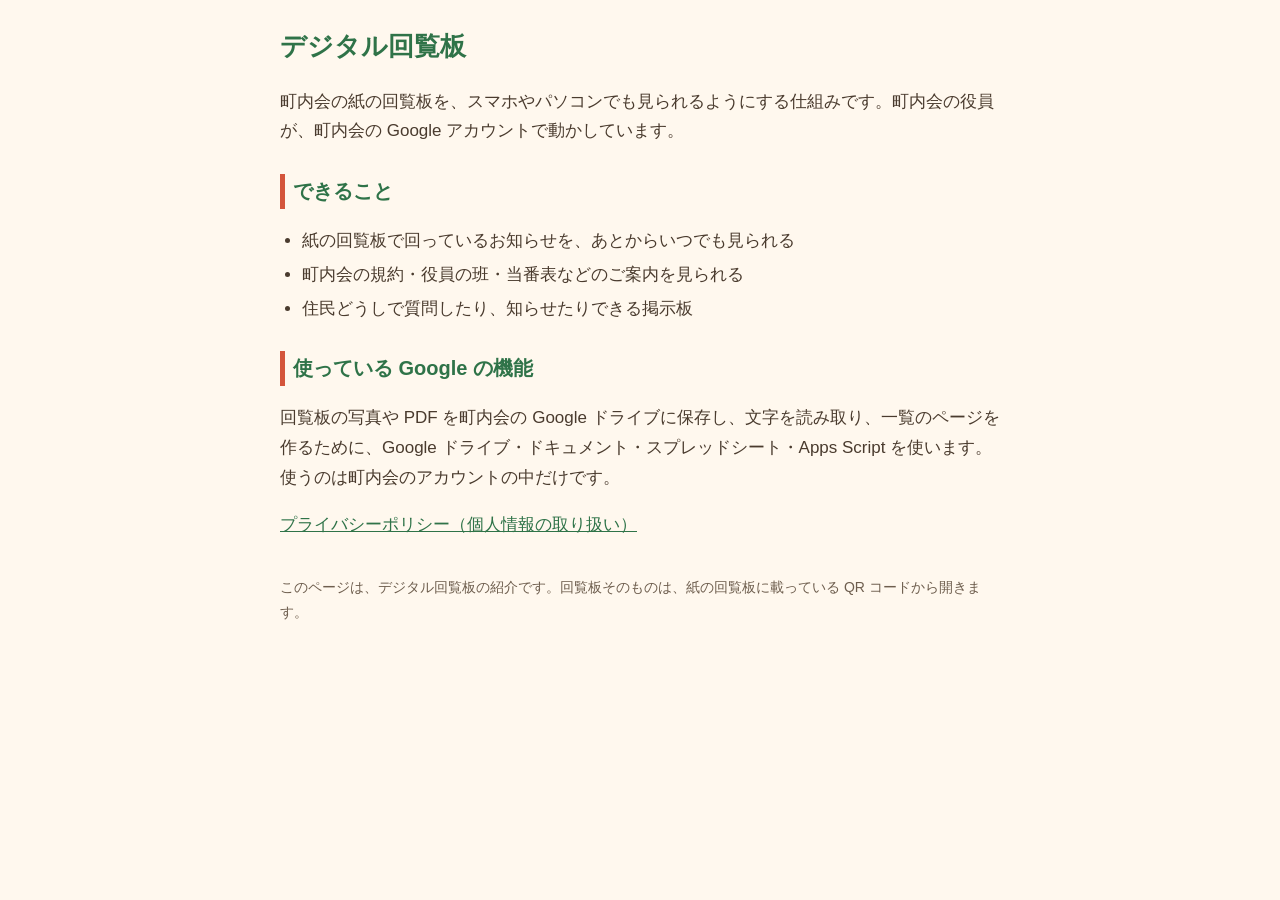
<file: index.html>
<!doctype html>
<html lang="ja">
<head><meta charset="utf-8"><meta name="viewport" content="width=device-width, initial-scale=1">
<title>デジタル回覧板</title><link rel="stylesheet" href="style.css"></head>
<body><main>
<h1>デジタル回覧板</h1>
<p>町内会の紙の回覧板を、スマホやパソコンでも見られるようにする仕組みです。町内会の役員が、町内会の Google アカウントで動かしています。</p>
<h2>できること</h2>
<ul>
<li>紙の回覧板で回っているお知らせを、あとからいつでも見られる</li>
<li>町内会の規約・役員の班・当番表などのご案内を見られる</li>
<li>住民どうしで質問したり、知らせたりできる掲示板</li>
</ul>
<h2>使っている Google の機能</h2>
<p>回覧板の写真や PDF を町内会の Google ドライブに保存し、文字を読み取り、一覧のページを作るために、Google ドライブ・ドキュメント・スプレッドシート・Apps Script を使います。使うのは町内会のアカウントの中だけです。</p>
<p><a href="privacy.html">プライバシーポリシー（個人情報の取り扱い）</a></p>
<p class="foot">このページは、デジタル回覧板の紹介です。回覧板そのものは、紙の回覧板に載っている QR コードから開きます。</p>
</main></body></html>
</file>
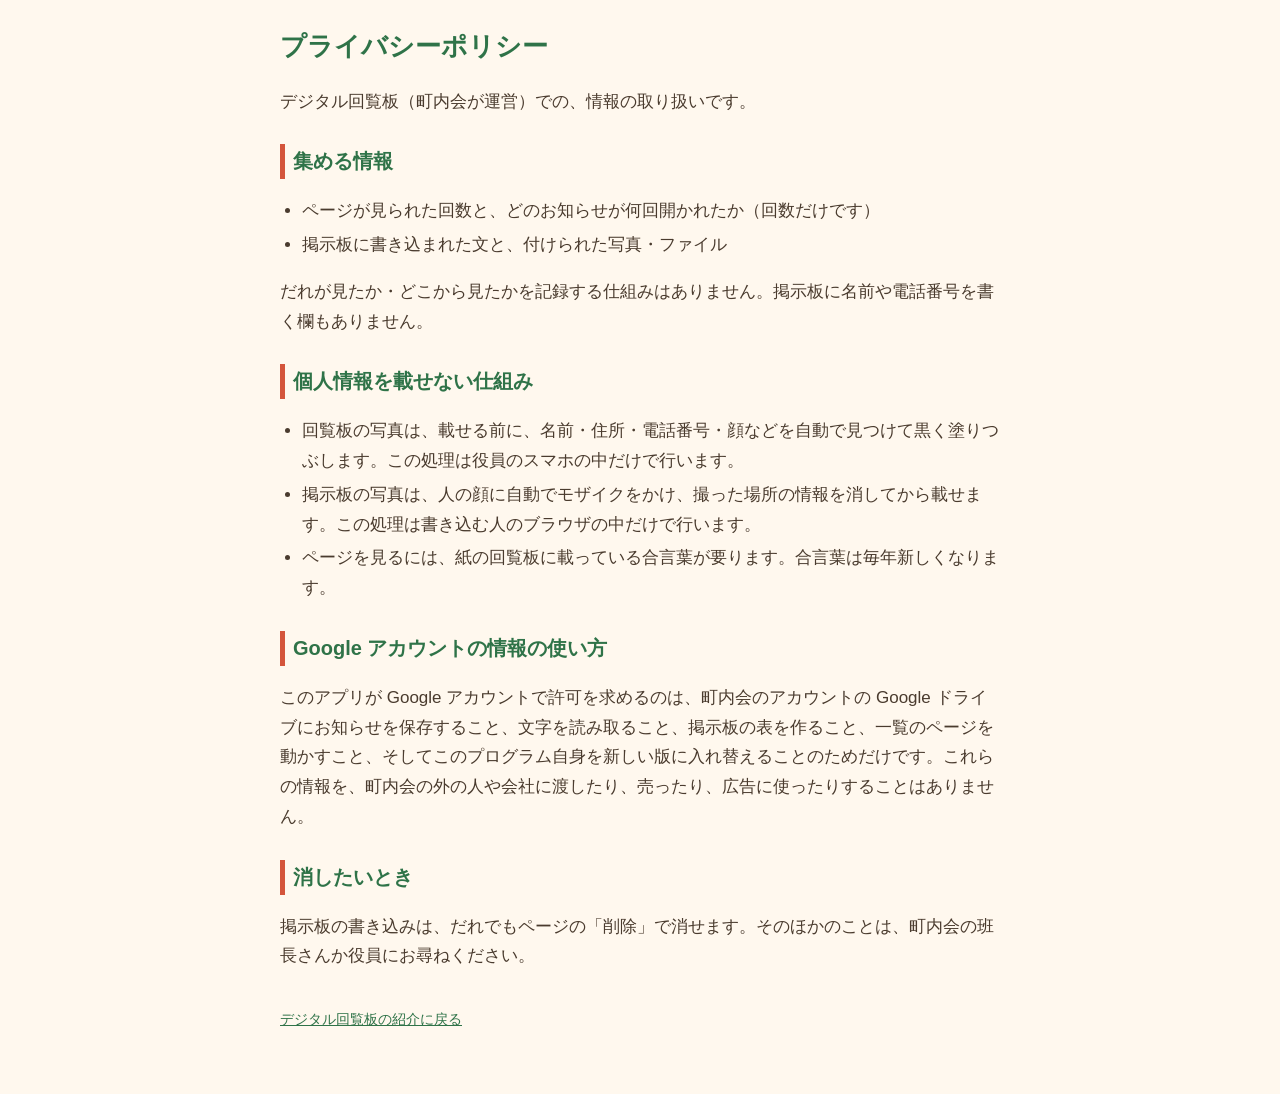
<file: privacy.html>
<!doctype html>
<html lang="ja">
<head><meta charset="utf-8"><meta name="viewport" content="width=device-width, initial-scale=1">
<title>プライバシーポリシー - デジタル回覧板</title><link rel="stylesheet" href="style.css"></head>
<body><main>
<h1>プライバシーポリシー</h1>
<p>デジタル回覧板（町内会が運営）での、情報の取り扱いです。</p>
<h2>集める情報</h2>
<ul>
<li>ページが見られた回数と、どのお知らせが何回開かれたか（回数だけです）</li>
<li>掲示板に書き込まれた文と、付けられた写真・ファイル</li>
</ul>
<p>だれが見たか・どこから見たかを記録する仕組みはありません。掲示板に名前や電話番号を書く欄もありません。</p>
<h2>個人情報を載せない仕組み</h2>
<ul>
<li>回覧板の写真は、載せる前に、名前・住所・電話番号・顔などを自動で見つけて黒く塗りつぶします。この処理は役員のスマホの中だけで行います。</li>
<li>掲示板の写真は、人の顔に自動でモザイクをかけ、撮った場所の情報を消してから載せます。この処理は書き込む人のブラウザの中だけで行います。</li>
<li>ページを見るには、紙の回覧板に載っている合言葉が要ります。合言葉は毎年新しくなります。</li>
</ul>
<h2>Google アカウントの情報の使い方</h2>
<p>このアプリが Google アカウントで許可を求めるのは、町内会のアカウントの Google ドライブにお知らせを保存すること、文字を読み取ること、掲示板の表を作ること、一覧のページを動かすこと、そしてこのプログラム自身を新しい版に入れ替えることのためだけです。これらの情報を、町内会の外の人や会社に渡したり、売ったり、広告に使ったりすることはありません。</p>
<h2>消したいとき</h2>
<p>掲示板の書き込みは、だれでもページの「削除」で消せます。そのほかのことは、町内会の班長さんか役員にお尋ねください。</p>
<p class="foot"><a href="index.html">デジタル回覧板の紹介に戻る</a></p>
</main></body></html>
</file>
<file: style.css>
body{margin:0;padding:24px 16px 48px;font-family:sans-serif;font-size:17px;line-height:1.75;color:#4a3b2e;background:#fff8ee}
main{max-width:720px;margin:0 auto}
h1{font-size:26px;color:#2f7348;margin:0 0 12px}h2{font-size:20px;color:#2f7348;border-left:5px solid #d4553b;padding-left:8px;margin:28px 0 8px}
a{color:#2f7348}ul{padding-left:1.3em}li{margin:4px 0}.foot{margin-top:36px;font-size:14px;color:#6e5e4e}
</file>
